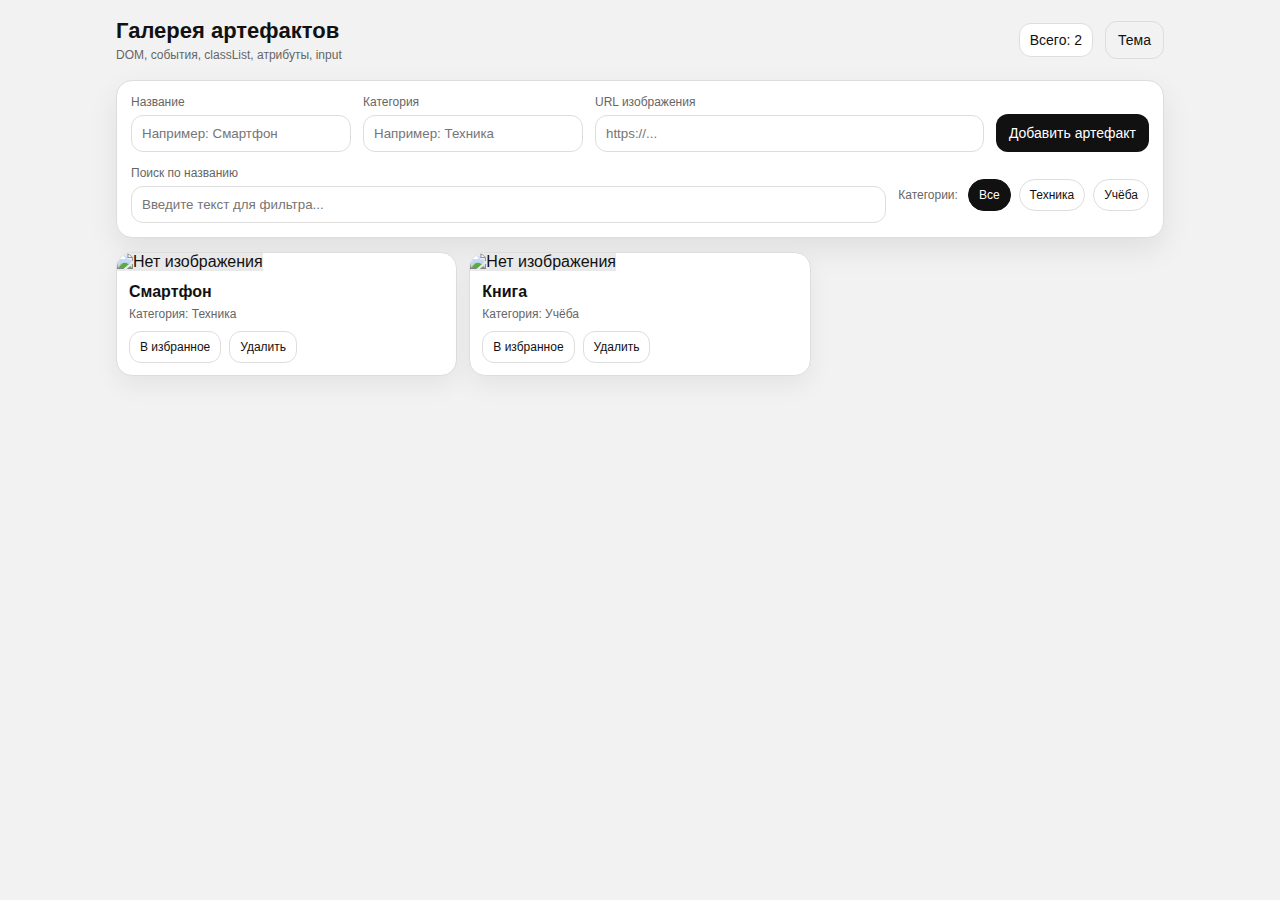
<file: index.html>
<!DOCTYPE html>
<html lang="ru">
<head>
  <meta charset="UTF-8">
  <meta name="viewport" content="width=device-width, initial-scale=1.0">
  <title>Practice 10 — Галерея артефактов</title>
  <link rel="stylesheet" href="style.css">
  <script src="script.js" defer></script>
</head>
<body class="light-theme">
  <header class="header">
    <div class="header__left">
      <h1 class="title">Галерея артефактов</h1>
      <p class="subtitle">DOM, события, classList, атрибуты, input</p>
    </div>

    <div class="header__right">
      <div class="counter">Всего: <span id="counter">0</span></div>
      <button id="themeBtn" class="btn btn--line" type="button">Тема</button>
    </div>
  </header>

  <main class="container">
    <!-- Баннер ошибок (пустые поля) -->
    <div id="banner" class="banner hidden">Заполните все поля</div>

    <!-- Форма добавления -->
    <div class="panel">
      <div class="add-form">
        <div class="field">
          <label class="label" for="artifact-title">Название</label>
          <input id="artifact-title" class="input" type="text" placeholder="Например: Смартфон">
        </div>

        <div class="field">
          <label class="label" for="artifact-category">Категория</label>
          <input id="artifact-category" class="input" type="text" placeholder="Например: Техника">
        </div>

        <div class="field field--wide">
          <label class="label" for="artifact-image">URL изображения</label>
          <input id="artifact-image" class="input" type="text" placeholder="https://...">
        </div>

        <button id="add-btn" class="btn btn--dark" type="button">Добавить артефакт</button>
      </div>

      <div class="filters">
        <div class="field field--wide">
          <label class="label" for="search">Поиск по названию</label>
          <input id="search" class="input" type="text" placeholder="Введите текст для фильтра...">
        </div>

        <div class="categories">
          <span class="categories__label">Категории:</span>
          <div id="categories" class="categories__list">
            <button class="chip chip--active" data-category="all" type="button">Все</button>
          </div>
        </div>
      </div>
    </div>

    <!-- Галерея -->
    <div id="gallery" class="gallery"></div>
  </main>

  <!-- Модальное окно (детализация) -->
  <div id="modalOverlay" class="modal-overlay hidden">
    <div class="modal" role="dialog" aria-modal="true" aria-label="Информация об артефакте">
      <button id="modalClose" class="modal__close" type="button" aria-label="Закрыть">×</button>

      <div class="modal__media">
        <!--
          Чтобы валидатор не ругался, у img есть src (пустая 1x1 картинка).
          При открытии модалки JS заменит src на реальный URL.
        -->
        <img
          id="modalImg"
          src="[data-uri]"
          alt="Изображение артефакта"
        >
      </div>

      <h2 id="modalTitle" class="modal__title">Заголовок</h2>
      <p class="modal__text">Категория: <span id="modalCategory"></span></p>
      <p class="modal__text">Статус: <span id="modalFav">обычный</span></p>
    </div>
  </div>
</body>
</html>
</file>
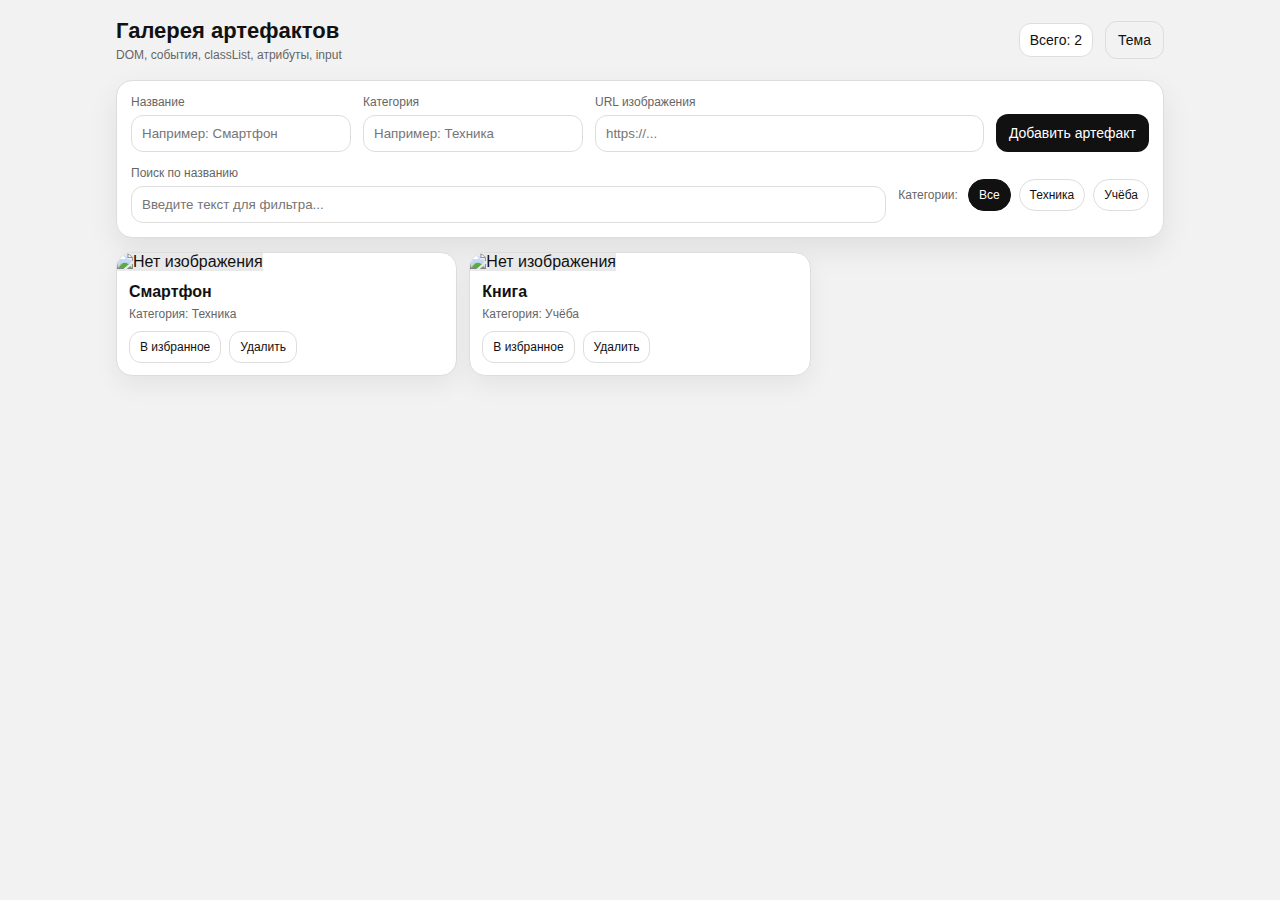
<file: 10 практика/index.html>
<!DOCTYPE html>
<html lang="ru">
<head>
  <meta charset="UTF-8">
  <meta name="viewport" content="width=device-width, initial-scale=1.0">
  <title>Practice 10 — Галерея артефактов</title>
  <link rel="stylesheet" href="style.css">
  <script defer src="script.js"></script>
</head>
<body class="light-theme">
  <header class="header">
    <div class="header__left">
      <h1 class="title">Галерея артефактов</h1>
      <p class="subtitle">DOM, события, classList, атрибуты, input</p>
    </div>

    <div class="header__right">
      <div class="counter">Всего: <span id="counter">0</span></div>
      <button id="themeBtn" class="btn btn--line">Тема</button>
    </div>
  </header>

  <main class="container">
    <!-- Баннер ошибок (пустые поля) -->
    <div id="banner" class="banner hidden">Заполните все поля</div>

    <!-- Форма добавления -->
    <div class="panel">
      <div class="add-form">
        <div class="field">
          <label class="label" for="artifact-title">Название</label>
          <input id="artifact-title" class="input" placeholder="Например: Смартфон">
        </div>

        <div class="field">
          <label class="label" for="artifact-category">Категория</label>
          <input id="artifact-category" class="input" placeholder="Например: Техника">
        </div>

        <div class="field field--wide">
          <label class="label" for="artifact-image">URL изображения</label>
          <input id="artifact-image" class="input" placeholder="https://...">
        </div>

        <button id="add-btn" class="btn btn--dark">Добавить артефакт</button>
      </div>

      <div class="filters">
        <div class="field field--wide">
          <label class="label" for="search">Поиск по названию</label>
          <input id="search" class="input" placeholder="Введите текст для фильтра...">
        </div>

        <div class="categories">
          <span class="categories__label">Категории:</span>
          <div id="categories" class="categories__list">
            <button class="chip chip--active" data-category="all">Все</button>
          </div>
        </div>
      </div>
    </div>

    <!-- Галерея -->
    <div id="gallery" class="gallery"></div>
  </main>

  <!-- Модальное окно (детализация) -->
  <div id="modalOverlay" class="modal-overlay hidden">
    <div class="modal">
      <button id="modalClose" class="modal__close" aria-label="Закрыть">×</button>

      <div class="modal__media">
        <img id="modalImg" alt="Изображение артефакта">
      </div>

      <h2 id="modalTitle" class="modal__title">Заголовок</h2>
      <p class="modal__text">Категория: <span id="modalCategory"></span></p>
      <p class="modal__text">Статус: <span id="modalFav">обычный</span></p>
    </div>
  </div>
</body>
</html>
</file>
<file: style.css>
/* =========================
   Minimal grayscale UI
   (без градиентов)
   ========================= */

* { box-sizing: border-box; }

body{
  margin: 0;
  font-family: Arial, sans-serif;
}

/* темы */
body.light-theme{
  background: #f2f2f2;
  color: #111;
}

body.dark-theme{
  background: #111;
  color: #f2f2f2;
}

.header{
  max-width: 1080px;
  margin: 0 auto;
  padding: 18px 16px;
  display: flex;
  justify-content: space-between;
  align-items: center;
  gap: 16px;
}

.title{
  margin: 0;
  font-size: 22px;
}

.subtitle{
  margin: 4px 0 0;
  font-size: 12px;
  color: #666;
}

body.dark-theme .subtitle{
  color: #aaa;
}

.header__right{
  display: flex;
  align-items: center;
  gap: 12px;
}

.counter{
  font-size: 14px;
  padding: 8px 10px;
  border: 1px solid #ddd;
  border-radius: 12px;
  background: #fff;
}

body.dark-theme .counter{
  background: #1a1a1a;
  border-color: #2a2a2a;
}

.container{
  max-width: 1080px;
  margin: 0 auto;
  padding: 0 16px 30px;
}

.panel{
  background: #fff;
  border: 1px solid #ddd;
  border-radius: 16px;
  padding: 14px;
  box-shadow: 0 12px 30px rgba(0,0,0,0.08);
}

body.dark-theme .panel{
  background: #1a1a1a;
  border-color: #2a2a2a;
  box-shadow: 0 12px 30px rgba(0,0,0,0.45);
}

/* баннер */
.banner{
  margin: 12px 0;
  padding: 10px 12px;
  border-radius: 12px;
  border: 1px solid #ddd;
  background: #fff;
  color: #111;
}

body.dark-theme .banner{
  background: #1a1a1a;
  border-color: #2a2a2a;
  color: #f2f2f2;
}

.hidden{ display: none !important; }

/* форма */
.add-form{
  display: flex;
  flex-wrap: wrap;
  gap: 12px;
  align-items: end;
}

.field{
  width: 220px;
}

.field--wide{
  flex: 1;
  min-width: 260px;
}

.label{
  display: block;
  font-size: 12px;
  margin-bottom: 6px;
  color: #666;
}

body.dark-theme .label{
  color: #aaa;
}

.input{
  width: 100%;
  padding: 10px 10px;
  border-radius: 12px;
  border: 1px solid #ddd;
  background: #fff;
  outline: none;
}

body.dark-theme .input{
  background: #111;
  border-color: #2a2a2a;
  color: #f2f2f2;
}

.input:focus{
  border-color: #999;
}

.input.invalid{
  border-color: #d44;
}

/* кнопки */
.btn{
  padding: 10px 12px;
  border-radius: 12px;
  border: 1px solid transparent;
  cursor: pointer;
  font-size: 14px;
}

.btn--dark{
  background: #111;
  color: #fff;
}

body.dark-theme .btn--dark{
  background: #f2f2f2;
  color: #111;
}

.btn--line{
  background: transparent;
  border-color: #ddd;
  color: inherit;
}

body.dark-theme .btn--line{
  border-color: #2a2a2a;
}

.btn:hover{ opacity: 0.9; }

.filters{
  margin-top: 14px;
  display: flex;
  flex-wrap: wrap;
  gap: 12px;
  align-items: center;
}

/* категории */
.categories{
  display: flex;
  align-items: center;
  gap: 10px;
  flex-wrap: wrap;
}

.categories__label{
  font-size: 12px;
  color: #666;
}

body.dark-theme .categories__label{
  color: #aaa;
}

.categories__list{
  display: flex;
  gap: 8px;
  flex-wrap: wrap;
}

.chip{
  padding: 8px 10px;
  border-radius: 999px;
  border: 1px solid #ddd;
  background: transparent;
  cursor: pointer;
  font-size: 12px;
  color: inherit;
}

body.dark-theme .chip{
  border-color: #2a2a2a;
}

.chip--active{
  background: #111;
  color: #fff;
  border-color: #111;
}

body.dark-theme .chip--active{
  background: #f2f2f2;
  color: #111;
  border-color: #f2f2f2;
}

/* галерея */
.gallery{
  margin-top: 14px;
  display: grid;
  grid-template-columns: repeat(3, 1fr);
  gap: 12px;
}

@media (max-width: 900px){
  .gallery{ grid-template-columns: repeat(2, 1fr); }
}
@media (max-width: 560px){
  .gallery{ grid-template-columns: 1fr; }
}

.card{
  background: #fff;
  border: 1px solid #ddd;
  border-radius: 16px;
  overflow: hidden;
  box-shadow: 0 10px 24px rgba(0,0,0,0.06);
  cursor: pointer;
}

body.dark-theme .card{
  background: #1a1a1a;
  border-color: #2a2a2a;
  box-shadow: 0 10px 24px rgba(0,0,0,0.35);
}

.card.hover{
  border-color: #999;
}

.card__img{
  width: 100%;
  height: 170px;
  object-fit: cover;
  background: #e9e9e9;
}

body.dark-theme .card__img{
  background: #222;
}

.card__body{
  padding: 12px;
}

.card__title{
  margin: 0;
  font-size: 16px;
}

.card__cat{
  margin: 6px 0 0;
  font-size: 12px;
  color: #666;
}

body.dark-theme .card__cat{
  color: #aaa;
}

.card__actions{
  margin-top: 10px;
  display: flex;
  gap: 8px;
  flex-wrap: wrap;
}

.small-btn{
  padding: 8px 10px;
  border-radius: 12px;
  border: 1px solid #ddd;
  background: transparent;
  cursor: pointer;
  font-size: 12px;
  color: inherit;
}

body.dark-theme .small-btn{
  border-color: #2a2a2a;
}

.small-btn:hover{ opacity: 0.9; }

.card.favorite{
  border-color: #111;
}

body.dark-theme .card.favorite{
  border-color: #f2f2f2;
}

/* модалка */
.modal-overlay{
  position: fixed;
  inset: 0;
  background: rgba(0,0,0,0.45);
  display: flex;
  justify-content: center;
  align-items: center;
  padding: 18px;
}

.modal{
  width: min(520px, 92vw);
  background: #fff;
  border-radius: 16px;
  border: 1px solid #ddd;
  padding: 14px;
  position: relative;
}

body.dark-theme .modal{
  background: #1a1a1a;
  border-color: #2a2a2a;
  color: #f2f2f2;
}

.modal__close{
  position: absolute;
  right: 10px;
  top: 10px;
  width: 34px;
  height: 34px;
  border-radius: 10px;
  border: 1px solid #ddd;
  background: transparent;
  cursor: pointer;
  font-size: 18px;
  line-height: 1;
  color: inherit;
}

body.dark-theme .modal__close{
  border-color: #2a2a2a;
}

.modal__media{
  width: 100%;
  height: 240px;
  border-radius: 12px;
  overflow: hidden;
  border: 1px solid #ddd;
  background: #e9e9e9;
}

body.dark-theme .modal__media{
  border-color: #2a2a2a;
  background: #222;
}

.modal__media img{
  width: 100%;
  height: 100%;
  object-fit: cover;
}

.modal__title{
  margin: 12px 0 6px;
  font-size: 18px;
}

.modal__text{
  margin: 6px 0 0;
  font-size: 13px;
  color: #666;
}

body.dark-theme .modal__text{
  color: #aaa;
}
</file>
<file: 10 практика/style.css>
/* =========================
   Minimal grayscale UI
   (без градиентов)
   ========================= */

* { box-sizing: border-box; }

body{
  margin: 0;
  font-family: Arial, sans-serif;
}

/* темы */
body.light-theme{
  background: #f2f2f2;
  color: #111;
}

body.dark-theme{
  background: #111;
  color: #f2f2f2;
}

.header{
  max-width: 1080px;
  margin: 0 auto;
  padding: 18px 16px;
  display: flex;
  justify-content: space-between;
  align-items: center;
  gap: 16px;
}

.title{
  margin: 0;
  font-size: 22px;
}

.subtitle{
  margin: 4px 0 0;
  font-size: 12px;
  color: #666;
}

body.dark-theme .subtitle{
  color: #aaa;
}

.header__right{
  display: flex;
  align-items: center;
  gap: 12px;
}

.counter{
  font-size: 14px;
  padding: 8px 10px;
  border: 1px solid #ddd;
  border-radius: 12px;
  background: #fff;
}

body.dark-theme .counter{
  background: #1a1a1a;
  border-color: #2a2a2a;
}

.container{
  max-width: 1080px;
  margin: 0 auto;
  padding: 0 16px 30px;
}

.panel{
  background: #fff;
  border: 1px solid #ddd;
  border-radius: 16px;
  padding: 14px;
  box-shadow: 0 12px 30px rgba(0,0,0,0.08);
}

body.dark-theme .panel{
  background: #1a1a1a;
  border-color: #2a2a2a;
  box-shadow: 0 12px 30px rgba(0,0,0,0.45);
}

/* баннер */
.banner{
  margin: 12px 0;
  padding: 10px 12px;
  border-radius: 12px;
  border: 1px solid #ddd;
  background: #fff;
  color: #111;
}

body.dark-theme .banner{
  background: #1a1a1a;
  border-color: #2a2a2a;
  color: #f2f2f2;
}

.hidden{ display: none !important; }

/* форма */
.add-form{
  display: flex;
  flex-wrap: wrap;
  gap: 12px;
  align-items: end;
}

.field{
  width: 220px;
}

.field--wide{
  flex: 1;
  min-width: 260px;
}

.label{
  display: block;
  font-size: 12px;
  margin-bottom: 6px;
  color: #666;
}

body.dark-theme .label{
  color: #aaa;
}

.input{
  width: 100%;
  padding: 10px 10px;
  border-radius: 12px;
  border: 1px solid #ddd;
  background: #fff;
  outline: none;
}

body.dark-theme .input{
  background: #111;
  border-color: #2a2a2a;
  color: #f2f2f2;
}

.input:focus{
  border-color: #999;
}

.input.invalid{
  border-color: #d44;
}

/* кнопки */
.btn{
  padding: 10px 12px;
  border-radius: 12px;
  border: 1px solid transparent;
  cursor: pointer;
  font-size: 14px;
}

.btn--dark{
  background: #111;
  color: #fff;
}

body.dark-theme .btn--dark{
  background: #f2f2f2;
  color: #111;
}

.btn--line{
  background: transparent;
  border-color: #ddd;
  color: inherit;
}

body.dark-theme .btn--line{
  border-color: #2a2a2a;
}

.btn:hover{ opacity: 0.9; }

.filters{
  margin-top: 14px;
  display: flex;
  flex-wrap: wrap;
  gap: 12px;
  align-items: center;
}

/* категории */
.categories{
  display: flex;
  align-items: center;
  gap: 10px;
  flex-wrap: wrap;
}

.categories__label{
  font-size: 12px;
  color: #666;
}

body.dark-theme .categories__label{
  color: #aaa;
}

.categories__list{
  display: flex;
  gap: 8px;
  flex-wrap: wrap;
}

.chip{
  padding: 8px 10px;
  border-radius: 999px;
  border: 1px solid #ddd;
  background: transparent;
  cursor: pointer;
  font-size: 12px;
  color: inherit;
}

body.dark-theme .chip{
  border-color: #2a2a2a;
}

.chip--active{
  background: #111;
  color: #fff;
  border-color: #111;
}

body.dark-theme .chip--active{
  background: #f2f2f2;
  color: #111;
  border-color: #f2f2f2;
}

/* галерея */
.gallery{
  margin-top: 14px;
  display: grid;
  grid-template-columns: repeat(3, 1fr);
  gap: 12px;
}

@media (max-width: 900px){
  .gallery{ grid-template-columns: repeat(2, 1fr); }
}
@media (max-width: 560px){
  .gallery{ grid-template-columns: 1fr; }
}

.card{
  background: #fff;
  border: 1px solid #ddd;
  border-radius: 16px;
  overflow: hidden;
  box-shadow: 0 10px 24px rgba(0,0,0,0.06);
  cursor: pointer;
}

body.dark-theme .card{
  background: #1a1a1a;
  border-color: #2a2a2a;
  box-shadow: 0 10px 24px rgba(0,0,0,0.35);
}

.card.hover{
  border-color: #999;
}

.card__img{
  width: 100%;
  height: 170px;
  object-fit: cover;
  background: #e9e9e9;
}

body.dark-theme .card__img{
  background: #222;
}

.card__body{
  padding: 12px;
}

.card__title{
  margin: 0;
  font-size: 16px;
}

.card__cat{
  margin: 6px 0 0;
  font-size: 12px;
  color: #666;
}

body.dark-theme .card__cat{
  color: #aaa;
}

.card__actions{
  margin-top: 10px;
  display: flex;
  gap: 8px;
  flex-wrap: wrap;
}

.small-btn{
  padding: 8px 10px;
  border-radius: 12px;
  border: 1px solid #ddd;
  background: transparent;
  cursor: pointer;
  font-size: 12px;
  color: inherit;
}

body.dark-theme .small-btn{
  border-color: #2a2a2a;
}

.small-btn:hover{ opacity: 0.9; }

.card.favorite{
  border-color: #111;
}

body.dark-theme .card.favorite{
  border-color: #f2f2f2;
}

/* модалка */
.modal-overlay{
  position: fixed;
  inset: 0;
  background: rgba(0,0,0,0.45);
  display: flex;
  justify-content: center;
  align-items: center;
  padding: 18px;
}

.modal{
  width: min(520px, 92vw);
  background: #fff;
  border-radius: 16px;
  border: 1px solid #ddd;
  padding: 14px;
  position: relative;
}

body.dark-theme .modal{
  background: #1a1a1a;
  border-color: #2a2a2a;
  color: #f2f2f2;
}

.modal__close{
  position: absolute;
  right: 10px;
  top: 10px;
  width: 34px;
  height: 34px;
  border-radius: 10px;
  border: 1px solid #ddd;
  background: transparent;
  cursor: pointer;
  font-size: 18px;
  line-height: 1;
  color: inherit;
}

body.dark-theme .modal__close{
  border-color: #2a2a2a;
}

.modal__media{
  width: 100%;
  height: 240px;
  border-radius: 12px;
  overflow: hidden;
  border: 1px solid #ddd;
  background: #e9e9e9;
}

body.dark-theme .modal__media{
  border-color: #2a2a2a;
  background: #222;
}

.modal__media img{
  width: 100%;
  height: 100%;
  object-fit: cover;
}

.modal__title{
  margin: 12px 0 6px;
  font-size: 18px;
}

.modal__text{
  margin: 6px 0 0;
  font-size: 13px;
  color: #666;
}

body.dark-theme .modal__text{
  color: #aaa;
}
</file>
